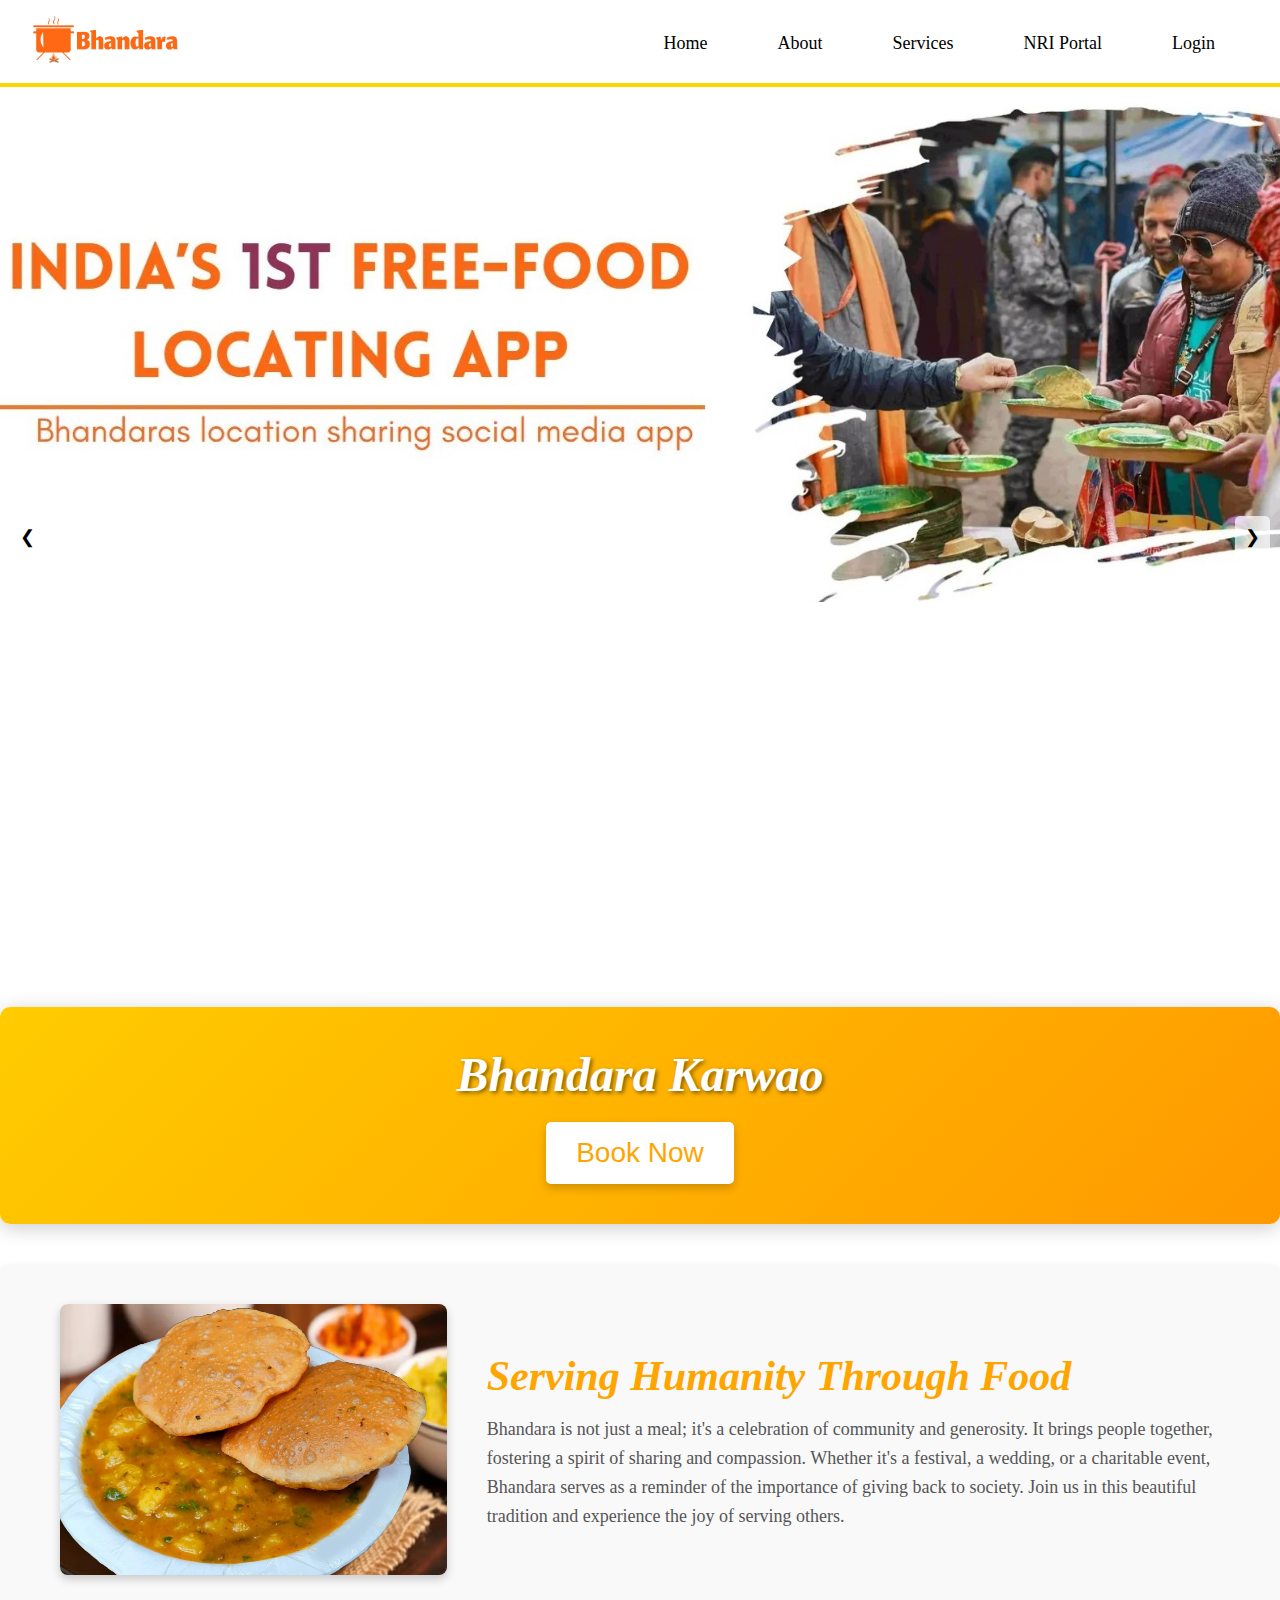
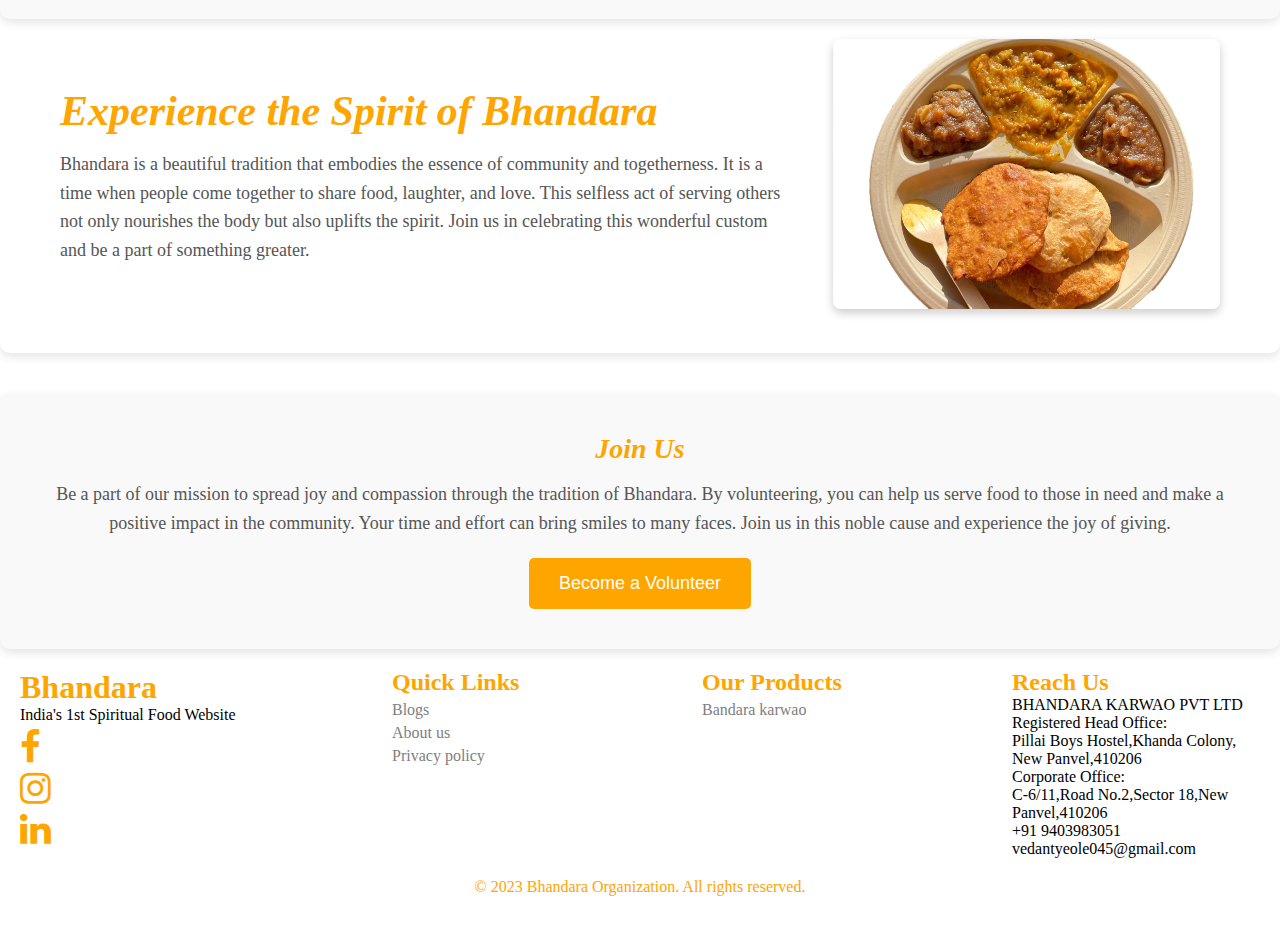
<file: index.html>
<!DOCTYPE html>
<html lang="en">

<head>
    <meta charset="UTF-8">
    <meta name="viewport" content="width=device-width, initial-scale=1.0">
    <title>Nav Bar with Login Popup and Click Image Slider</title>
    <link rel="stylesheet" href="styles.css">
    <link rel="stylesheet" href="https://cdnjs.cloudflare.com/ajax/libs/font-awesome/4.7.0/css/font-awesome.min.css">

<body>
    <nav class="navbar">
        <div class="logo"><img src="blogo.webp" alt="Bhandara Logo" loading="eager" decoding="async" width="150"
                height="50"></div>
        <ul class="nav-links">
            <li><a href="index.html">Home</a></li>
            <li><a href="about.html">About</a></li>
            <li><a href="services.html">Services</a></li>
            <li><a href="NRI.html">NRI Portal</a></li>
            <li><a href="#" id="loginBtn">Login</a></li>
        </ul>
    </nav>

    <div class="login-popup" id="loginPopup">
        <form action="login.php" method="post" class="login-form">
            <span class="close" id="closePopup">&times;</span>
            <h2>Login</h2>
            <label for="username">Username:</label>
            <input type="text" id="username" name="username" required>
            <label for="password">Password:</label>
            <input type="password" id="password" name="password" required>
            <button type="submit">Login</button>
        </form>
    </div>
    <div class="image-slider">
        <div class="slides">
            <div class="slide fade">
                <img src="baner1.jpg" alt="Image 1">
            </div>
            <div class="slide fade">
                <img src="karwao.webp" alt="Image 2">
            </div>
            <div class="slide fade">
                <img src="NRIPORTAL.webp" alt="Image 3">
            </div>
        </div>
        <button class="prev" id="prevBtn">&#10094;</button>
        <button class="next" id="nextBtn">&#10095;</button>
    </div>
    <div class="bhandara-section">
        <h2>Bhandara Karwao</h2>
        <button id="bookNowBtn">Book Now</button>
    </div>
    <div class="donor-popup" id="donorPopup">
        <form class="donor-form">
            <span class="close" id="closeDonorPopup">&times;</span>
            <h2>Donor Details</h2>
            <label for="donorName">Name:</label>
            <input type="text" id="donorName" name="donorName" required>
            <label for="donorEmail">Email:</label>
            <input type="email" id="donorEmail" name="donorEmail" required>
            <label for="donationAmount">Donation Amount:</label>
            <input type="number" id="donationAmount" name="donationAmount" required>
            <button type="submit">Submit</button>
        </form>
    </div>

    <div class="new-info-section">
        <div class="new-image-container">
            <img src="SQUARE (1).webp" alt="Descriptive Alt Text">
        </div>
        <div class="new-text-container">
            <h2>Serving Humanity Through Food</h2>
            <p>
                Bhandara is not just a meal; it's a celebration of community and generosity.
                It brings people together, fostering a spirit of sharing and compassion.
                Whether it's a festival, a wedding, or a charitable event, Bhandara serves as a reminder of the
                importance of giving back to society.
                Join us in this beautiful tradition and experience the joy of serving others.
            </p>
        </div>
    </div>

    <div class="new-info-section-reversed">
        <div class="new-text-container">
            <h2>Experience the Spirit of Bhandara</h2>
            <p>
                Bhandara is a beautiful tradition that embodies the essence of community and togetherness.
                It is a time when people come together to share food, laughter, and love.
                This selfless act of serving others not only nourishes the body but also uplifts the spirit.
                Join us in celebrating this wonderful custom and be a part of something greater.
            </p>
        </div>
        <div class="new-image-container">
            <img src="poori-sabji-3.webp" alt="Descriptive Alt Text">
        </div>
    </div>

    <div class="join-us-section">
        <h2>Join Us</h2>

        <p>
            Be a part of our mission to spread joy and compassion through the tradition of Bhandara.
            By volunteering, you can help us serve food to those in need and make a positive impact in the community.
            Your time and effort can bring smiles to many faces. Join us in this noble cause and experience the joy of
            giving.
        </p>
        <button id="volunteerBtn">Become a Volunteer</button>
    </div>
    <div class="volunteer-popup" id="volunteerPopup">
        <form class="volunteer-form">
            <span class="close" id="closeVolunteerPopup">&times;</span>
            <h2>Volunteer Details</h2>
            <label for="volunteerName">Name:</label>
            <input type="text" id="volunteerName" name="volunteerName" required>
            <label for="volunteerEmail">Email:</label>
            <input type="email" id="volunteerEmail" name="volunteerEmail" required>
            <label for="volunteerPhone">Phone:</label>
            <input type="tel" id="volunteerPhone" name="volunteerPhone" required>
            <button type="submit">Submit</button>
        </form>
    </div>
    </div>
    <div class="footer">
        <div class="footer-content">
            <div class="company-info">
                <h1>Bhandara</h1>
                <p>India's 1st Spiritual Food Website</p>
                <div class="social-media">
                    <a href="#"><i class="fa fa-facebook-f" style="font-size:36px"></i></a>
                    <a href="https://www.instagram.com/vedantop._/"><i class="fa fa-instagram"
                            style="font-size:36px"></i></a>
                    <a href="https://www.linkedin.com/in/vedantsyeole/"><i class="fa fa-linkedin"
                            style="font-size:36px"></i></a>
                </div>
            </div>
            <div class="quick-links">
                <h2>Quick Links</h2>
                <ul>
                    <li><a href="#">Blogs</a></li>
                    <li><a href="about.html">About us</a></li>
                    <li><a href="#">Privacy policy</a></li>
                </ul>
            </div>
            <div class="our-products">
                <h2>Our Products</h2>
                <ul>
                    <li><a href="#">Bandara karwao</a></li>
                </ul>
            </div>
            <div class="reach-us">
                <h2>Reach Us</h2>

                <p>BHANDARA KARWAO PVT LTD</p>
                <p>Registered Head Office:</p>
                <p>Pillai Boys Hostel,Khanda Colony, New Panvel,410206</p>
                <p>Corporate Office:</p>
                <p>C-6/11,Road No.2,Sector 18,New Panvel,410206</p>
                <p>+91 9403983051</p>
                <p>vedantyeole045@gmail.com</p>
            </div>
        </div>
        <div class="end">
            <p>&copy; 2023 Bhandara Organization. All rights reserved.</p>
        </div>
    </div>
    <script>
        document.addEventListener("DOMContentLoaded", function () {
            // Your JavaScript code here
        });
    </script>
    <script src="script.js"></script>
</body>
</file>
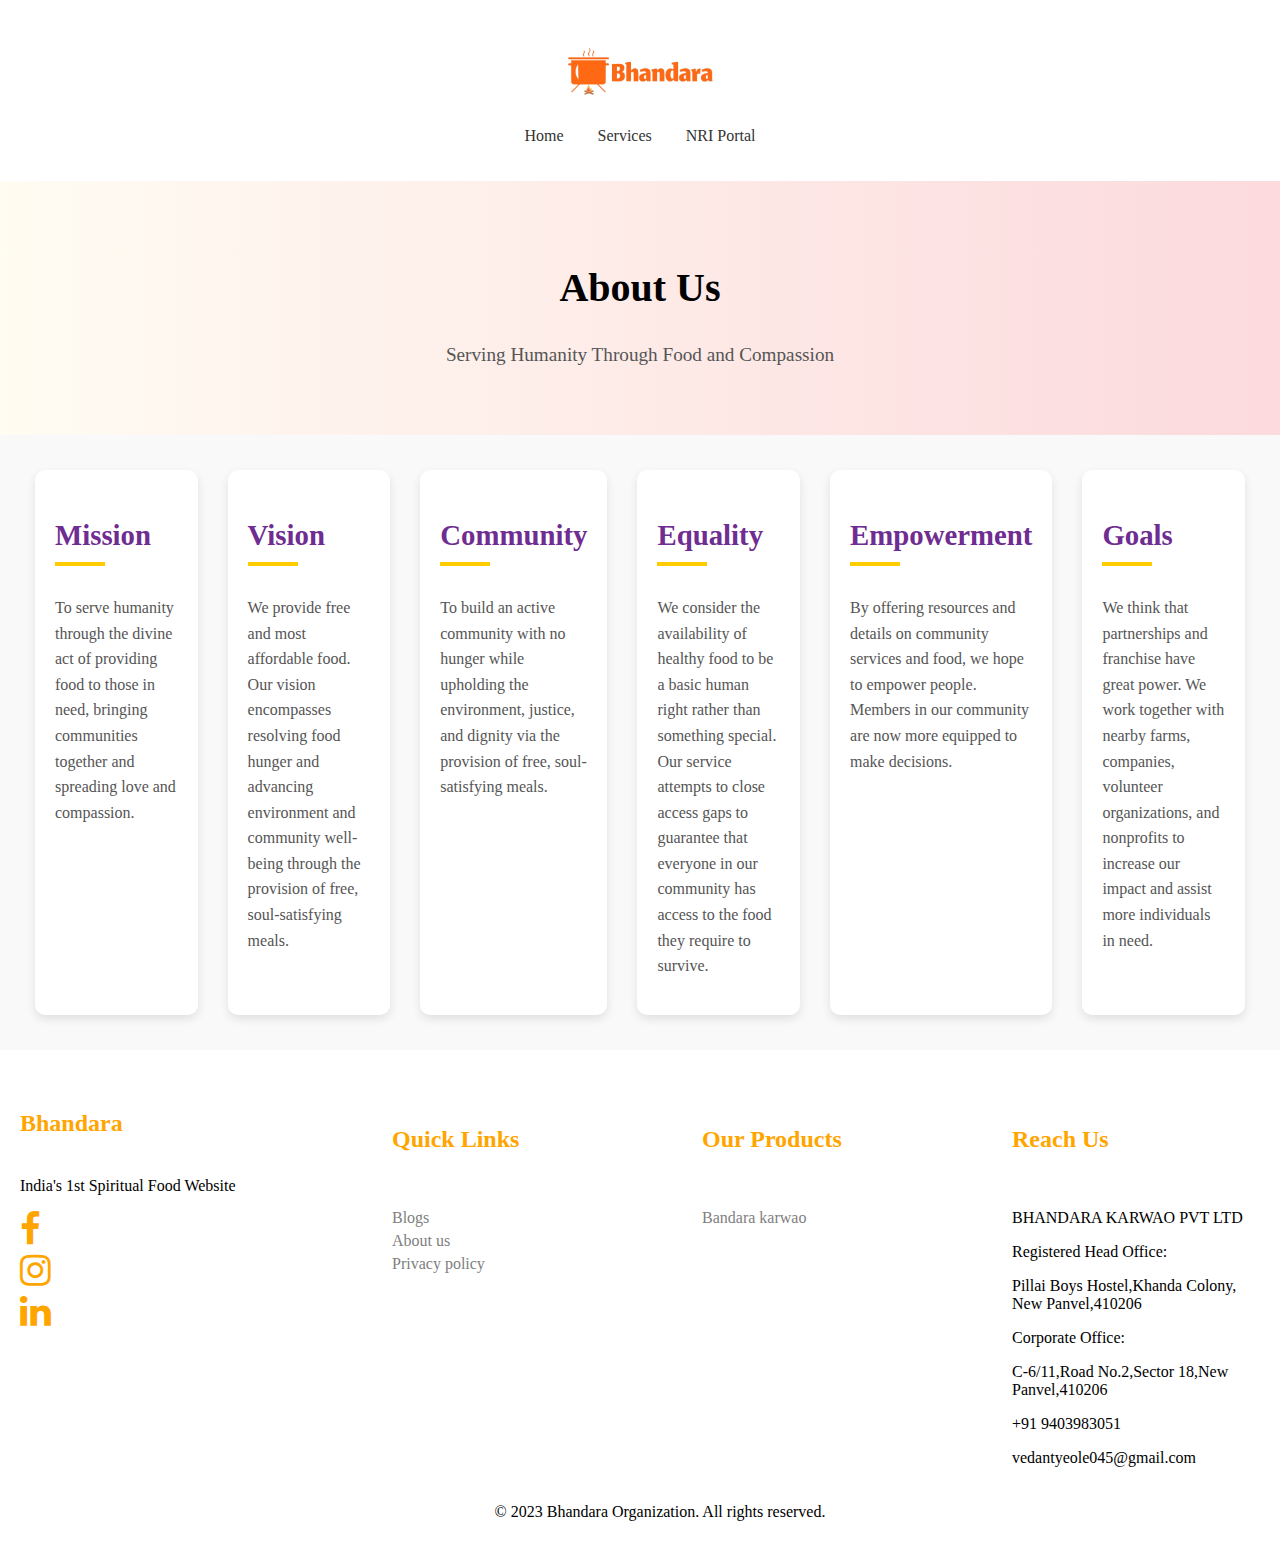
<file: about.html>
<!DOCTYPE html>
<html lang="en">

<head>
    <meta charset="UTF-8">
    <meta name="viewport" content="width=device-width, initial-scale=1.0">
    <title>About Us</title>
    <link rel="stylesheet" href="aboutstyles.css">
    <link rel="stylesheet" href="https://cdnjs.cloudflare.com/ajax/libs/font-awesome/4.7.0/css/font-awesome.min.css">
</head>

<body>
    <header>
        <h1><img src="blogo.webp" alt="Bhandara Logo" loading="eager" decoding="async" width="150" height="50"></h1>
        <nav>
            <ul>
                <li><a href="index.html">Home</a></li>
                <li><a href="services.html">Services</a></li>
                <li><a href="NRI.html" >NRI Portal</a></li>
            </ul>
        </nav>
    </header>

    <section class="about-header">
        <h2>About Us</h2>
        <p>Serving Humanity Through Food and Compassion</p>
    </section>

    <section class="mission-vision">
        <div class="card">
            <h3>Mission</h3>
            <p>To serve humanity through the divine act of providing food to those in need, bringing communities
                together and spreading love and compassion.</p>
        </div>
        <div class="card">
            <h3>Vision</h3>
            <p>We provide free and most affordable food. Our vision encompasses resolving food hunger and advancing
                environment and community well-being through the provision of free, soul-satisfying meals.</p>
        </div>
        <div class="card">
            <h3>Community</h3>
            <p>To build an active community with no hunger while upholding the environment, justice, and dignity via the
                provision of free, soul-satisfying meals.</p>
        </div>
        <div class="card">
            <h3>Equality</h3>
            <p>We consider the availability of healthy food to be a basic human right rather than something special. Our
                service attempts to close access gaps to guarantee that everyone in our community has access to the food
                they require to survive.</p>
        </div>
        <div class="card">
            <h3>Empowerment</h3>
            <p>By offering resources and details on community services and food, we hope to empower people. Members in
                our community are now more equipped to make decisions.</p>
        </div>
        <div class="card">
            <h3>Goals</h3>
            <p>We think that partnerships and franchise have great power. We work together with nearby farms, companies,
                volunteer organizations, and nonprofits to increase our impact and assist more individuals in need.</p>
        </div>
    </section>
    <div class="footer">
        <div class="footer-content">
            <div class="company-info">
                <h5>Bhandara</h5>
                <p>India's 1st Spiritual Food Website</p>
                <div class="social-media">
                    <a href="#"><i class="fa fa-facebook-f" style="font-size:36px"></i></a>
                    <a href="https://www.instagram.com/vedantop._/"><i class="fa fa-instagram" style="font-size:36px"></i></a>
                    <a href="https://www.linkedin.com/in/vedantsyeole/"><i class="fa fa-linkedin" style="font-size:36px"></i></a>
                </div>
            </div>
            <div class="quick-links">
                <h6>Quick Links</h6>
                <ul>
                    <li><a href="#">Blogs</a></li>
                    <li><a href="about.html">About us</a></li>
                    <li><a href="#">Privacy policy</a></li>
                </ul>
            </div>
            <div class="our-products">
                <h6>Our Products</h6>
                <ul>
                    <li><a href="#">Bandara karwao</a></li>
                </ul>
            </div>
            <div class="reach-us">
                <h6>Reach Us</h6>
                <p>BHANDARA KARWAO PVT LTD</p>
                <p>Registered Head Office:</p>
                <p>Pillai Boys Hostel,Khanda Colony, New Panvel,410206</p>
                <p>Corporate Office:</p>
                <p>C-6/11,Road No.2,Sector 18,New Panvel,410206</p>
                <p>+91 9403983051</p>
                <p>vedantyeole045@gmail.com</p>
            </div>
        </div>
        <div class="end">
            <p>&copy; 2023 Bhandara Organization. All rights reserved.</p>
        </div>
    </div>
</body>
</html>
</file>
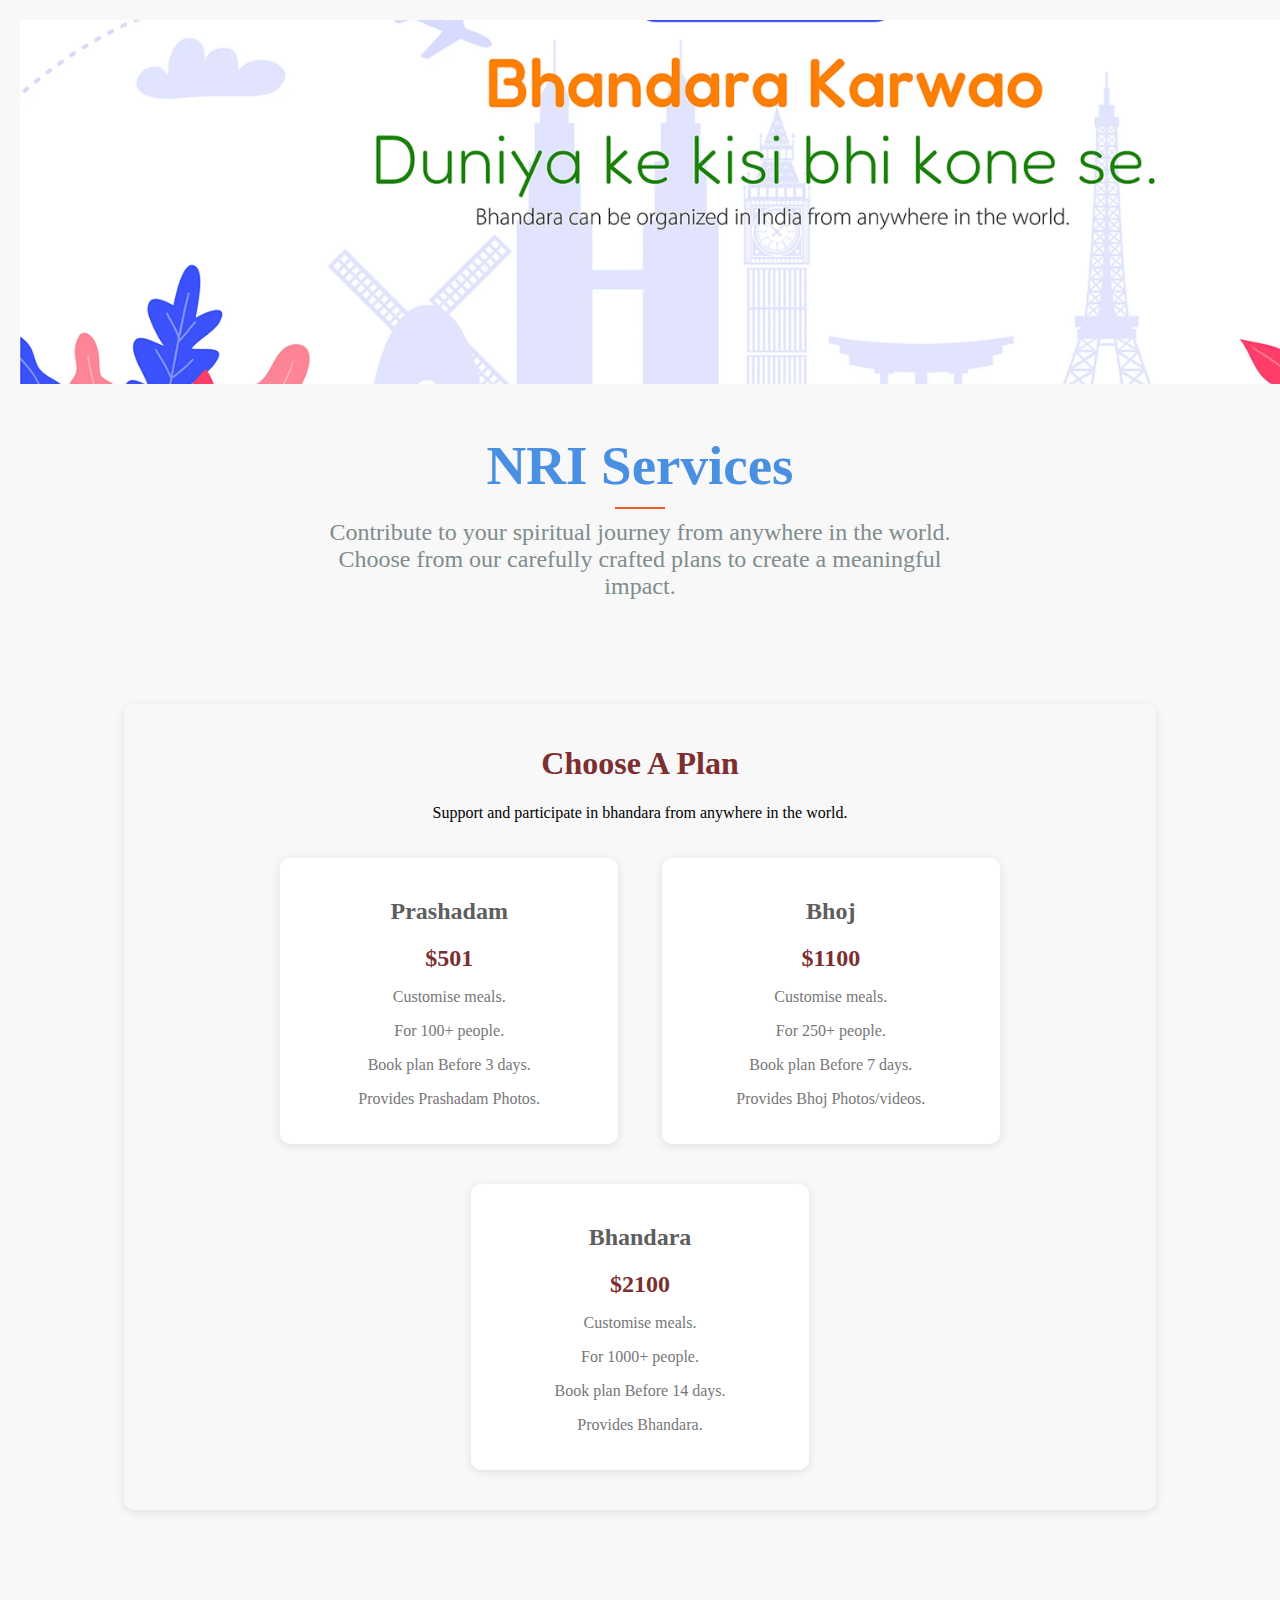
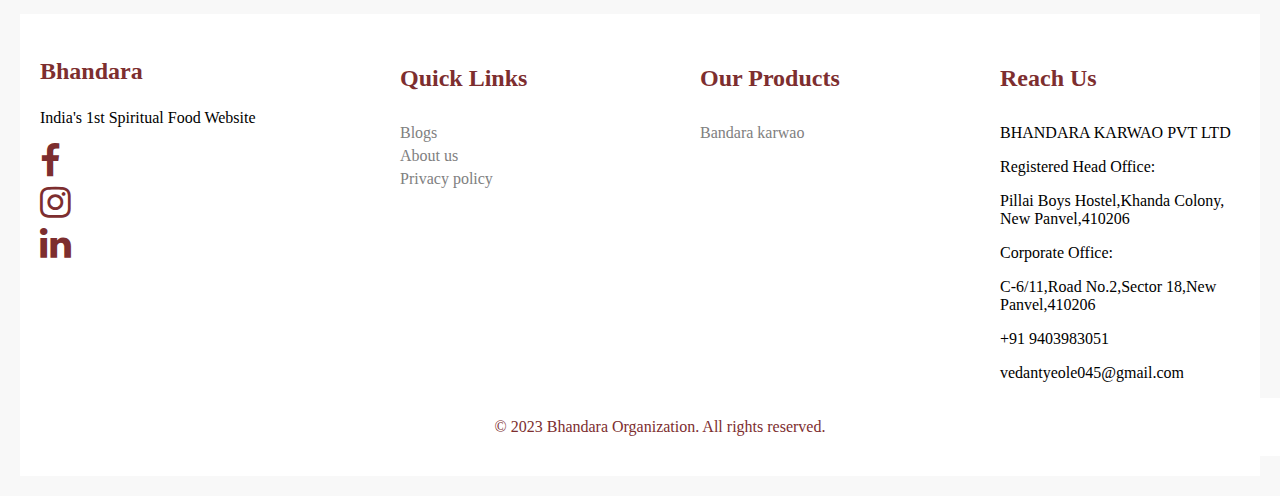
<file: NRI.html>
<!DOCTYPE html>
<html lang="en">

<head>
    <meta charset="UTF-8">
    <meta name="viewport" content="width=device-width, initial-scale=1.0">
    <title>NRI Page</title>
    <link rel="stylesheet" href="NRIstyles.css"> <!-- Link to your CSS file -->
    <link rel="stylesheet" href="https://cdnjs.cloudflare.com/ajax/libs/font-awesome/4.7.0/css/font-awesome.min.css">

<body>
    <div class="image-container"> 
        <img src="NRI.jpg" alt="Image 1">
    </div>

    <div class="nri-services">
        <h1>NRI Services</h1>
        <hr class="underline">
        <p>Contribute to your spiritual journey from anywhere in the world. Choose from our carefully crafted plans to create a meaningful impact.</p>
    </div>

    <div class="container">
        <h1>Choose A Plan</h1>
        <p>Support and participate in bhandara from anywhere in the world.</p>
    
        <div class="plan-card">
            <h2>Prashadam</h2>
            <div class="price">$501</div>
            <p>Customise meals.</p>
            <p>For 100+ people.</p>
            <p>Book plan Before 3 days.</p>
            <p>Provides Prashadam Photos.</p>
        </div>
    
        <div class="plan-card">
            <h2>Bhoj</h2>
            <div class="price">$1100</div>
            <p>Customise meals.</p>
            <p>For 250+ people.</p>
            <p>Book plan Before 7 days.</p>
            <p>Provides Bhoj Photos/videos.</p>
        </div>
    
        <div class="plan-card">
            <h2>Bhandara</h2>
            <div class="price">$2100</div>
            <p>Customise meals.</p>
            <p>For 1000+ people.</p>
            <p>Book plan Before 14 days.</p>
            <p>Provides Bhandara.</p>
        </div>
    </div>
    <div class="footer">
        <div class="footer-content">
            <div class="company-info">
                <h3>Bhandara</h3>
                <p>India's 1st Spiritual Food Website</p>
                <div class="social-media">
                    <a href="#"><i class="fa fa-facebook-f" style="font-size:36px"></i></a>
                    <a href="https://www.instagram.com/vedantop._/"><i class="fa fa-instagram" style="font-size:36px"></i></a>
                    <a href="https://www.linkedin.com/in/vedantsyeole/"><i class="fa fa-linkedin" style="font-size:36px"></i></a>
                </div>
            </div>
            <div class="quick-links">
                <h4>Quick Links</h4>
                <ul>
                    <li><a href="#">Blogs</a></li>
                    <li><a href="about.html">About us</a></li>
                    <li><a href="#">Privacy policy</a></li>
                </ul>
            </div>
            <div class="our-products">
                <h4>Our Products</h4>
                <ul>
                    <li><a href="#">Bandara karwao</a></li>
                </ul>
            </div>
            <div class="reach-us">
                <h4>Reach Us</h4>
                <p>BHANDARA KARWAO PVT LTD</p>
                <p>Registered Head Office:</p>
                <p>Pillai Boys Hostel,Khanda Colony, New Panvel,410206</p>
                <p>Corporate Office:</p>
                <p>C-6/11,Road No.2,Sector 18,New Panvel,410206</p>
                <p>+91 9403983051</p>
                <p>vedantyeole045@gmail.com</p>
            </div>
        </div>
        <div class="end">
            <p>&copy; 2023 Bhandara Organization. All rights reserved.</p>
        </div>
    </div>
    
</body>
</html>
</file>
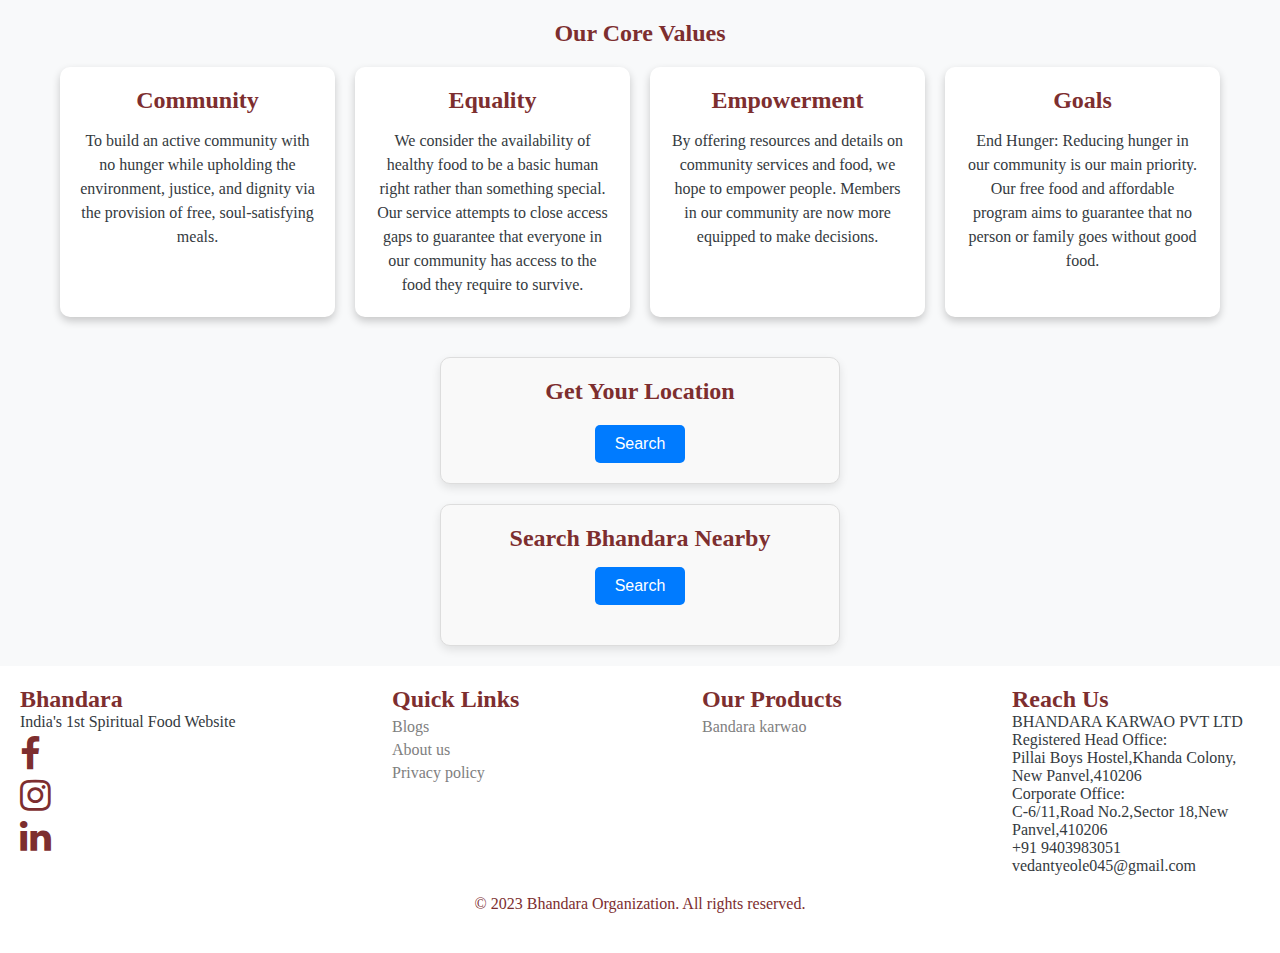
<file: services.html>
<!DOCTYPE html>
<html lang="en">

<head>
    <meta charset="UTF-8">
    <meta name="viewport" content="width=device-width, initial-scale=1.0">
    <link rel="stylesheet" href="servicesstyles.css">
    <link rel="stylesheet" href="https://cdnjs.cloudflare.com/ajax/libs/font-awesome/4.7.0/css/font-awesome.min.css">
    <title>Our Core Values</title>
</head>

<body>
    <div class="container">
        <h1>Our Core Values</h1>
        <div class="cards">
            <div class="card">
                <h2>Community</h2>
                <p>To build an active community with no hunger while upholding the environment, justice, and dignity via
                    the provision of free, soul-satisfying meals.</p>
            </div>
            <div class="card">
                <h2>Equality</h2>
                <p>We consider the availability of healthy food to be a basic human right rather than something special.
                    Our service attempts to close access gaps to guarantee that everyone in our community has access to
                    the food they require to survive.</p>
            </div>
            <div class="card">
                <h2>Empowerment</h2>
                <p>By offering resources and details on community services and food, we hope to empower people. Members
                    in our community are now more equipped to make decisions.</p>
            </div>
            <div class="card">
                <h2>Goals</h2>
                <p>End Hunger: Reducing hunger in our community is our main priority. Our free food and affordable
                    program aims to guarantee that no person or family goes without good food.</p>
            </div>
        </div>
    </div>
    <div class="container2">
        <h1>Get Your Location</h1>
        <button class="button" onclick="getLocation()">Search</button>
        <p id="output"></p>
    </div>
    <div class="search-div">
        <h2>Search Bhandara Nearby</h2>
        <button onclick="showLinks()">Search</button>
        <div id="map-links" style="margin-top: 20px;"></div>
    </div>

    <div class="footer">
        <div class="footer-content">
            <div class="company-info">
                <h3>Bhandara</h3>
                <p>India's 1st Spiritual Food Website</p>
                <div class="social-media">
                    <a href="#"><i class="fa fa-facebook-f" style="font-size:36px"></i></a>
                    <a href="https://www.instagram.com/vedantop._/"><i class="fa fa-instagram" style="font-size:36px"></i></a>
                    <a href="https://www.linkedin.com/in/vedantsyeole/"><i class="fa fa-linkedin" style="font-size:36px"></i></a>
                </div>
            </div>
            <div class="quick-links">
                <h4>Quick Links</h4>
                <ul>
                    <li><a href="#">Blogs</a></li>
                    <li><a href="about.html">About us</a></li>
                    <li><a href="#">Privacy policy</a></li>
                </ul>
            </div>
            <div class="our-products">
                <h4>Our Products</h4>
                <ul>
                    <li><a href="#">Bandara karwao</a></li>
                </ul>
            </div>
            <div class="reach-us">
                <h4>Reach Us</h4>
                <p>BHANDARA KARWAO PVT LTD</p>
                <p>Registered Head Office:</p>
                <p>Pillai Boys Hostel,Khanda Colony, New Panvel,410206</p>
                <p>Corporate Office:</p>
                <p>C-6/11,Road No.2,Sector 18,New Panvel,410206</p>
                <p>+91 9403983051</p>
                <p>vedantyeole045@gmail.com</p>
            </div>
        </div>
        <div class="end">
            <p>&copy; 2023 Bhandara Organization. All rights reserved.</p>
        </div>
    </div>

    <script src="script.js" defer></script>
</body>
</html>
</file>
<file: aboutstyles.css>
body {
    font-family: 'Times New Roman', Times, serif;
    margin: 0;
    padding: 0;
    background-color: #f9f9f9;
}

header {
    background-color: white;
    padding: 20px;
    text-align: center;
}

header h1 {
    font-size: 2.5em;
    color: #ff6f40;
}

nav ul {
    list-style-type: none;
    padding: 0;
}

nav ul li {
    display: inline;
    margin: 0 15px;
}

nav ul li a {
    text-decoration: none;
    color: #333;
}

.about-header {
    background: linear-gradient(to right, #fffcf2, #fcdadd);
    text-align: center;
    padding: 50px 0;
}

.about-header h2 {
    font-size: 2.5em;
}

.about-header p {
    font-size: 1.2em;
    color: #555;
}

.mission-vision {
    display: flex;
    justify-content: center;
    margin: 20px;
}

.card {
    background-color: white;
    border-radius: 10px;
    margin: 10px;
    padding: 20px;
    box-shadow: 0 0 10px rgba(0, 0, 0, 0.1);
    width: 30%;
}

.card h3 {
    font-size: 1.8em;
    color: #ff6f40;
}

.card p {
    color: #555;
}

.container {
    max-width: 1200px;
    margin: 0 auto;
}

h1 {
    margin-bottom: 20px;
    color: #6f2c91; /* Example Color */
}

.card {
    background-color: #ffffff;
    border-radius: 10px;
    box-shadow: 0 4px 10px rgba(0, 0, 0, 0.1);
    margin: 15px;
    padding: 20px;
    flex: 1;
    transition: transform 0.2s;
}

.card:hover {
    transform: scale(1.05);
}

.card h3 {
    color: #6f2c91; /* Example Color */
    position: relative;
}

.card h3::after {
    content: '';
    display: block;
    width: 50px;
    height: 4px;
    background-color: #ffcc00; /* Example Color */
    margin: 10px 0;
}

.card p {
    color: #555;
    line-height: 1.6;
}

.footer {
    background-color: #fff;
    padding: 20px;
}

.footer-content {
    display: flex;
    justify-content: space-between;
    flex-wrap: wrap;
}

.company-info {
    width: 25%;
}

.social-media a,
.app-links a {
    display: block;
    margin: 5px 0;
    color: orange;
}

.quick-links,
.our-products,
.reach-us {
    width: 20%;
}

h5, h6 {
    color: orange;
    font-size: 24px;
}

ul {
    list-style-type: none;
    padding: 0;
}

li {
    margin: 5px 0;
}

a {
    text-decoration: none;
    color: grey;
}

a:hover {
    color: orange;
}

.end {
    background-color: white; /* Dark background color */
    color: black; /* White text color */
    text-align: center; /* Center the text */
    padding: 20px; /* Padding for the footer */
    position: relative; /* Position relative for layout */
    bottom: 0; /* Stick to the bottom */
    width: 100%; /* Full width */
}

.end p {
    margin: 0; /* Remove default margin */
    font-size: 16px; /* Font size for the footer text */
}
</file>
<file: NRIstyles.css>
.image-container {
    width: 1490px; /* Set the desired width */
    height: 364px; /* Set the desired height */
    overflow: hidden; /* Hide any overflow */
    position: relative; /* Positioning context for absolute children */
}

.image-container img {
    width: 100%; /* Make the image take the full width of the container */
    height: 100%; /* Make the image take the full height of the container */
    object-fit: cover; /* Cover the container while maintaining aspect ratio */
    position: absolute; /* Position the image absolutely */
    top: 50%; /* Center the image vertically */
    left: 50%; /* Center the image horizontally */
    transform: translate(-50%, -50%); /* Adjust position to center */
}
body {
    font-family: 'Times New Roman', Times, serif;
    background-color: #f8f8f8;
    margin: 0;
    padding: 20px;
}
.container {
    border-radius: 10px;
    box-shadow: 0 2px 10px rgba(0, 0, 0, 0.1);
    text-align: center;
    margin: 0 auto;
    max-width: 1200px;
    margin: 104px;
    padding: 20px;
    justify-content: center;
    align-items: center ;
}
h1 {
    color: #7D2E2F; /* Tomato color */
}
.plan-card {
    background-color: #ffffff;
    border-radius: 10px;
    box-shadow: 0 2px 10px rgba(0, 0, 0, 0.1);
    margin: 20px;
    padding: 20px;
    width: 30%;
    display: inline-block;
    vertical-align: top;
}
.plan-card h2 {
    color: #5e5e5e;
}
.plan-card p {
    color: #777;
}
.price {
    font-size: 24px;
    font-weight: bold;
    color: #7D2E2F;
}

@media (max-width: 768px) {
    .plan-card {
        width: 90%;
        margin: 10px auto;
    }
}
.nri-services {
    text-align: center;
    margin: 50px 0;
}

.nri-services h1 {
    font-size: 55px;
    color: #4A90E2; /* Blue color */
    margin: 10px 0;
}

.nri-services .underline {
    border: 0;
    height: 2px;
    background-color: #E95E25; /* Orange color */
    width: 50px;
    margin: 10px auto;
}

.nri-services p {
    font-size: 24px;
  color: #7F8C8D;
  max-width: 654.6px;
  margin: 0px auto;
}


.footer {
    background-color: #fff;
    padding: 20px;
}

.footer-content {
    display: flex;
    justify-content: space-between;
    flex-wrap: wrap;
}

.company-info {
    width: 25%;
}

.social-media a,
.app-links a {
    display: block;
    margin: 5px 0;
    color: #7D2E2F;
}

.quick-links,
.our-products,
.reach-us {
    width: 20%;
}

h3,h4{
    color: #7D2E2F;
    font-size: 24px;
}
ul {
    list-style-type: none;
    padding: 0;
}

li {
    margin: 5px 0;
}

a {
    text-decoration: none;
    color: grey;
}

a:hover {
    color: #7D2E2F;
}

.end {
    background-color: white; /* Dark background color */
    color: black; /* White text color */
    text-align: center; /* Center the text */
    padding: 20px; /* Padding for the footer */
    position: relative; /* Position relative for layout */
    bottom: 0; /* Stick to the bottom */
    width: 100%; /* Full width */
}

.end p {
    margin: 0; /* Remove default margin */
    font-size: 16px; /* Font size for the footer text */
    color: #7D2E2F;
}
</file>
<file: servicesstyles.css>
* {
    box-sizing: border-box;
    margin: 0;
    padding: 0;
}

body {
    font-family: 'Times New Roman', Times, serif;
    background-color: #f8f9fa;
    color: #343a40;
}

.container {
    max-width: 1200px;
    margin: 0 auto;
    padding: 20px;
    text-align: center;
}

h1 {
    margin-bottom: 40px;
    font-size: 2.5em;
    color: #7D2E2F;
}

.cards {
    display: grid;
    grid-template-columns: repeat(auto-fit, minmax(250px, 1fr));
    gap: 20px;
}

.card {
    background-color: #fff;
    border-radius: 10px;
    box-shadow: 0 4px 8px rgba(0, 0, 0, 0.2);
    padding: 20px;
    transition: transform 0.3s, box-shadow 0.3s;
}

.card:hover {
    transform: translateY(-5px);
    box-shadow: 0 6px 12px rgba(0, 0, 0, 0.3);
}

.card h2 {
    margin-bottom: 15px;
    font-weight: bold;
    color: #7D2E2F;
}

.card p {
    line-height: 1.5;
}

.search-div {
    background-color: #f9f9f9; /* Light background color */
    border: 1px solid #ddd; /* Light border */
    color: #7D2E2F;
    border-radius: 10px; /* Rounded corners */
    padding: 20px; /* Padding inside the div */
    box-shadow: 0 4px 10px rgba(0, 0, 0, 0.1); /* Subtle shadow for depth */
    max-width: 400px; /* Set a max width */
    margin: 20px auto; /* Center the div */
    text-align: center; /* Center text */
}

.search-div h2 {
    font-size: 24px; /* Font size for the heading */
    margin-bottom: 15px; /* Space below the heading */
}

.search-div button {
    background-color: #007BFF; /* Button color */
    color: white; /* Text color */
    border: none; /* Remove default border */
    padding: 10px 20px; /* Padding for button */
    cursor: pointer; /* Pointer cursor on hover */
    font-size: 16px; /* Font size */
    border-radius: 5px; /* Rounded corners */
    transition: background-color 0.3s ease; /* Smooth transition for hover effect */
}

.search-div button:hover {
    background-color: #0056b3; /* Darker shade on hover */
}

#map-links {
    margin-top: 20px; /* Space above the map links */
    /* Initially hidden, can be shown with JavaScript */
}

.geolocation-section { 
    text-align: center; 
    padding: 20px; 
    background: #fff; /* Light background for the geolocation section */ 
    margin: 20px 0; /* Margin for spacing */ 
    border-radius: 5px; /* Rounded corners */ 
    box-shadow: 0 2px 5px rgba(0, 0, 0, 0.1); /* Subtle shadow */ 
} 

.geolocation-section button { 
    background-color: #007BFF; /* Button color */ 
    color: white; /* Text color */ 
    border: none; /* Remove default border */ 
    padding: 10px 20px; /* Padding for button */ 
    cursor: pointer; /* Pointer cursor on hover */ 
    font-size: 16px; /* Font size */ 
    border-radius: 5px; /* Rounded corners */ 
    transition: background-color 0.3s ease; /* Smooth transition for hover effect */ 
} 

.geolocation-section button:hover { 
    background-color: #0056b3; /* Darker shade on hover */ 
}
.container2{
    background-color: #f9f9f9; /* Light background color */
    border: 1px solid #ddd; /* Light border */
    color: #7D2E2F;
    border-radius: 10px; /* Rounded corners */
    padding: 20px; /* Padding inside the div */
    box-shadow: 0 4px 10px rgba(0, 0, 0, 0.1); /* Subtle shadow for depth */
    max-width: 400px; /* Set a max width */
    margin: 20px auto; /* Center the div */
    text-align: center; /* Center text */
}

h1 {
    font-size: 24px;
    margin-bottom: 20px;
}

button {
    padding: 10px 20px;
    font-size: 16px;
    color: white;
    background-color: #007BFF;
    border: none;
    border-radius: 5px;
    cursor: pointer;
}

button:hover {
    background-color: #0056b3;
}

.footer {
    background-color: #fff;
    padding: 20px;
}

.footer-content {
    display: flex;
    justify-content: space-between;
    flex-wrap: wrap;
}

.company-info {
    width: 25%;
}

.social-media a,
.app-links a {
    display: block;
    margin: 5px 0;
    color: #7D2E2F;
}

.quick-links,
.our-products,
.reach-us {
    width: 20%;
}

h3,h4{
    color: #7D2E2F;
    font-size: 24px;
}
ul {
    list-style-type: none;
    padding: 0;
}

li {
    margin: 5px 0;
}

a {
    text-decoration: none;
    color: grey;
}

a:hover {
    color: #7D2E2F;
}

.end {
    background-color: white; /* Dark background color */
    color: black; /* White text color */
    text-align: center; /* Center the text */
    padding: 20px; /* Padding for the footer */
    position: relative; /* Position relative for layout */
    bottom: 0; /* Stick to the bottom */
    width: 100%; /* Full width */
}

.end p {
    margin: 0; /* Remove default margin */
    font-size: 16px; /* Font size for the footer text */
    color: #7D2E2F;
}
</file>
<file: styles.css>
/* General Reset */
* {
    margin: 0;
    padding: 0;
    box-sizing: border-box;
}

body {
    font-family:'Times New Roman', Times, serif
}
/* Navbar Styles */
.navbar {
    display: flex; /* Use flexbox for layout */
    justify-content: space-between; /* Space between logo and links */
    align-items: center; /* Center items vertically */
    color: black;
    padding: 15px 30px; /* Padding for the navbar */
    box-shadow: 0 4px 10px rgba(0, 0, 0, 0.2); /* Subtle shadow for depth */
    position: relative; /* Position relative for pseudo-elements */
}

.navbar::after {
    content: '';
    position: absolute;
    bottom: 0;
    left: 0;
    right: 0;
    height: 4px; /* Underline effect */
    background: #FFD700; /* Gold color for underline */
    transform: scaleX(0); /* Initially hidden */
    transition: transform 0.3s ease; /* Smooth transition */
}

.navbar:hover::after {
    transform: scaleX(1); /* Show underline on hover */
}

.logo {
    font-size: 28px; /* Logo font size */
    color: rgb(0, 0, 0); /* Logo text color */
    font-weight: bold; /* Bold font for logo */
    letter-spacing: 1px; /* Spacing between letters */
}

.nav-links {
    list-style: none; /* Remove default list styling */
    display: flex; /* Use flexbox for nav links */
}

.nav-links li {
    margin: 0 20px; /* Space between links */
}

.nav-links a {
    text-decoration: none; /* Remove underline from links */
    color: black; /* Link text color */
    font-size: 18px; /* Font size for links */
    padding: 10px 15px; /* Padding for links */
    border-radius: 5px; /* Rounded corners for links */
    transition: background-color 0.3s ease, transform 0.3s ease; /* Smooth transition for hover effect */
}

.nav-links a:hover {
    background-color: rgba(255, 255, 255, 0.2); /* Semi-transparent white background on hover */
    transform: translateY(-2px); /* Lift effect on hover */
}

/* Responsive Styles */
@media (max-width: 768px) {
    .navbar {
        flex-direction: column; /* Stack items vertically on smaller screens */
        align-items: flex-start; /* Align items to the start */
    }

    .nav-links {
        flex-direction: column; /* Stack links vertically */
        width: 100%; /* Full width for links */
    }

    .nav-links li {
        margin: 10px 0; /* Space between links */
        width: 100%; /* Full width for each link */
    }

    .nav-links a {
        padding: 10px; /* Padding for links */
        display: block; /* Make links block elements */
        width: 100%; /* Full width for links */
        text-align: center; /* Center text */
    }
}


.login-popup {
    display: none; /* Hidden by default */
    position: fixed;
    top: 0;
    left: 0;
    width: 100%;
    height: 100%;
    background-color: rgba(0, 0, 0, 0.5);
    justify-content: center;
    align-items: center;
    z-index: 1000; /* Ensure it appears above other content */
}

.login-form {
    background-color: white;
    padding: 30px; /* Increased padding for a spacious feel */
    border-radius: 12px; /* More rounded corners */
    box-shadow: 0 4px 20px rgba(0, 0, 0, 0.2);
    width: 90%; /* Use a percentage for width */
    max-width: 400px; /* Set a maximum width */
    position: relative; /* For positioning the close button */
}

.login-form h2 {
    margin: 0 0 20px;
    text-align: center;
    color: #333; /* Darker color for the heading */
    font-size: 24px; /* Increased font size for the heading */
}

.login-form label {
    display: block;
    margin: 10px 0 5px;
    color: #555; /* Slightly lighter color for labels */
    font-weight: bold; /* Bold labels for better visibility */
}

.login-form input {
    width: 100%;
    padding: 12px;
    margin-bottom: 15px;
    border: 1px solid #ccc;
    border-radius: 6px; /* Rounded corners for input fields */
    transition: border-color 0.3s, box-shadow 0.3s; /* Smooth transition */
}

.login-form input:focus {
    border-color: orange; /* Change border color on focus */
    outline: none; /* Remove default outline */
    box-shadow: 0 0 5px rgba(255, 165, 0, 0.5); /* Add a subtle glow effect */
}

.login-form button {
    width: 100%;
    padding: 12px;
    background-color: orange;
    border: none;
    color: white;
    border-radius: 6px; /* Rounded corners for the button */
    cursor: pointer;
    font-size: 16px;
    transition: background-color 0.3s, transform 0.2s; /* Add transition for hover effect */
}

.login-form button:hover {
    background-color: darkorange; /* Darker orange on hover */
    transform: translateY(-2px); /* Slight lift effect on hover */
}

.close {
    cursor: pointer;
    font-size: 20px;
    position: absolute;
    top: 10px;
    right: 10px;
    color: #aaa; /* Color for the close button */
    transition: color 0.3s; /* Transition for hover effect */
}

.close:hover {
    color: #ff0000; /* Change color on hover */
}

.image-slider {
    position: relative;
    width: 100%;
    height: 100vh; /* Full viewport height */
}

.slides {
    display: flex;
    transition: transform 1s ease-in-out; /* Smooth transition */
    width: 100%; /* Adjust based on the number of slides */
}

.slide {
    width: 100%; /* Each slide takes full width */
    height: 100%; /* Each slide takes full height */
    display: none;
}

.slide img {
    width: 100%; /* Make images responsive */
    height: 100%; /* Make images responsive */
    object-fit: cover; /* Cover the entire area without distortion */
}

.fade {
    transition: opacity 1s ease-in-out; /* Smooth fade transition */
}

.fade.active {
    opacity: 1; /* Show active slide */
}

/* Navigation buttons */
.prev, .next {
    position: absolute;
    top: 50%;
    transform: translateY(-50%);
    background-color: rgba(255, 255, 255, 0.7);
    border: none;
    color: black;
    padding: 10px;
    cursor: pointer;
    font-size: 18px;
    border-radius: 5px;
    transition: background-color 0.3s;
}

.prev:hover, .next:hover {
    background-color: rgba(255, 165, 0, 0.7); /* Orange on hover */
}

.prev {
    left: 10px; /* Position left */
}

.next {
    right: 10px; /* Position right */
}
/* Media Queries for Responsiveness */
@media (max-width: 600px) {
    .login-form {
        padding: 15px; /* Adjust padding for smaller screens */
        width: 90%; /* Full width on small screens */
    }

    .login-form h2 {
        font-size: 20px; /* Smaller heading on small screens */
    }

    .login-form input {
        padding: 10px; /* Adjust input padding */
    }

    .login-form button {
        padding: 10px; /* Adjust button padding */
    }
}
.bhandara-section {
    background: linear-gradient(135deg, #ffcc00, #ff9900); /* Gradient background */
    padding: 40px; /* Padding for the section */
    border-radius: 10px; /* Rounded corners */
    text-align: center; /* Center text */
    box-shadow: 0 4px 20px rgba(0, 0, 0, 0.2); /* Subtle shadow for depth */
    margin: 20px 0; /* Margin for spacing */
}

.bhandara-section h2 {
    margin: 0 0 20px; /* Margin for the title */
    font-size: 48px; /* Font size for the title */
    font-weight: bold;
    font-style: italic;
    color: #fff; /* White color for the title */
    text-shadow: 2px 2px 4px rgba(0, 0, 0, 0.5); /* Text shadow for depth */
}

.bhandara-section button {
    padding: 15px 30px; /* Padding for the button */
    background-color: white; /* White background for the button */
    color: orange; /* Orange text color */
    border: none; /* No border */
    border-radius: 5px; /* Rounded corners */
    font-size: 28px; /* Font size for the button */
    cursor: pointer; /* Pointer cursor on hover */
    transition: background-color 0.3s, transform 0.2s, box-shadow 0.3s; /* Transition for hover effect */
    box-shadow: 0 4px 10px rgba(0, 0, 0, 0.2); /* Shadow for button */
}

.bhandara-section button:hover {
    background-color: darkorange; /* Darker orange on hover */
    color: black; /* Change text color on hover */
    transform: translateY(-2px); /* Slight lift effect on hover */
    box-shadow: 0 6px 15px rgba(0, 0, 0, 0.3); /* Increase shadow on hover */
}
.donor-popup {
    display: none; /* Hidden by default */
    position: fixed;
    top: 0;
    left: 0;
    width: 100%;
    height: 100%;
    background-color: rgba(0, 0, 0, 0.5);
    justify-content: center;
    align-items: center;
    z-index: 1000; /* Ensure it appears above other content */
}

.donor-form {
    background-color: white;
    padding: 30px; /* Increased padding for a spacious feel */
    border-radius: 12px; /* More rounded corners */
    box-shadow: 0 4px 20px rgba(0, 0, 0, 0.2);
    width: 90%; /* Use a percentage for width */
    max-width: 400px; /* Set a maximum width */
    position: relative; /* For positioning the close button */
}

.donor-form h2 {
    margin: 0 0 20px;
    text-align: center;
    color: #333; /* Darker color for the heading */
    font-size: 24px; /* Increased font size for the heading */
}

.donor-form label {
    display: block;
    margin: 10px 0 5px;
    color: #555; /* Slightly lighter color for labels */
    font-weight: bold; /* Bold labels for better visibility */
}

.donor-form input {
    width: 100%;
    padding: 12px;
    margin-bottom: 15px;
    border: 1px solid #ccc;
    border-radius: 6px; /* Rounded corners for input fields */
    transition: border-color 0.3s, box-shadow 0.3s; /* Smooth transition */
}

.donor-form input:focus {
    border-color: orange; /* Change border color on focus */
    outline: none; /* Remove default outline */
    box-shadow: 0 0 5px rgba(255, 165, 0, 0.5); /* Add a subtle glow effect */
}

.donor-form button {
    width: 100%;
    padding: 12px;
    background-color: orange;
    border: none;
    color: white;
    border-radius: 6px; /* Rounded corners for the button */
    cursor: pointer;
    font-size: 16px;
    transition: background-color 0.3s, transform 0.2s; /* Add transition for hover effect */
}

.donor-form button:hover {
    background-color: darkorange; /* Darker orange on hover */
    transform: translateY(-2px); /* Slight lift effect on hover */
}

.close {
    cursor: pointer;
    font-size: 20px;
    position: absolute;
    top: 10px;
    right: 10px;
    color: #aaa; /* Color for the close button */
    transition: color 0.3s; /* Transition for hover effect */
}

.close:hover {
    color: #ff0000; /* Change color on hover */
}

.new-info-section {
    display: flex; /* Use Flexbox for layout */
    align-items: center; /* Center items vertically */
    justify-content: center; /* Center items horizontally */
    padding: 40px; /* Padding for the section */
    background-color: #f9f9f9; /* Light background color */
    margin: 0 auto; /* Center the section on the page */
    border-radius: 10px; /* Rounded corners for the section */
    box-shadow: 0 4px 10px rgba(0, 0, 0, 0.1); /* Subtle shadow for depth */
    transform: translateY(20px); /* Start slightly lower */
    animation: fadeInUp 0.8s forwards; /* Animation */
}

.new-image-container {
    flex: 1; /* Allow the image container to grow */
    margin-right: 20px; /* Space between image and text */
}

.new-image-container img {
    width: 100%; /* Make the image responsive */
    height: auto; /* Maintain aspect ratio */
    border-radius: 10px; /* Rounded corners for the image */
    box-shadow: 0 4px 10px rgba(0, 0, 0, 0.2); /* Subtle shadow for the image */
    transition: transform 0.3s; /* Transition for hover effect */
}

.new-image-container img:hover {
    transform: scale(1.05); /* Slightly enlarge the image on hover */
}

.new-text-container {
    flex: 2; /* Allow the text container to take more space */
}

.new-text-container h2 {
    margin-bottom: 15px; /* Space below the heading */
    font-size: 42px; /* Font size for the heading */
    color: orange; /* Dark color for the heading */
    font-weight: bold; /* Bold font for emphasis */
    padding: 0 20px;
    align-items: center;
    font-style: italic;
}

.new-text-container p {
    font-size: 18px; /* Font size for the paragraph */
    line-height: 1.6; /* Line height for better readability */
    color: #555; /* Slightly darker color for the text */
    margin: 0; /* Remove default margin */
    padding: 0 20px; /* Add horizontal padding for better spacing */
}

.new-info-section-reversed {
    display: flex; /* Use Flexbox for layout */
    align-items: center; /* Center items vertically */
    justify-content: center; /* Center items horizontally */
    padding: 40px; /* Padding for the section */
    margin: 0 auto; /* Center the section on the page */
    border-radius: 10px; /* Rounded corners for the section */
    box-shadow: 0 4px 10px rgba(0, 0, 0, 0.1); /* Subtle shadow for depth */
}

.new-image-container {
    flex: 1; /* Allow the image container to grow */
    margin-left: 20px; /* Space between text and image */
}

.new-image-container img {
    width: 100%; /* Make the image responsive */
    height: auto; /* Maintain aspect ratio */
    border-radius: 8px; /* Rounded corners for the image */
    transition: transform 0.3s; /* Transition for hover effect */
}

.new-image-container img:hover {
    transform: scale(1.05); /* Slightly enlarge the image on hover */
}

.new-text-container {
    flex: 2; /* Allow the text container to take more space */
}

.new-text-container h2 {
    margin-bottom: 15px; /* Space below the heading */
    font-size: 42px; /* Font size for the heading */
    color: orange; /* Dark color for the heading */
    font-weight: bold; /* Bold font for emphasis */
    font-style: italic;
}

.new-text-container p {
    font-size: 18px; /* Font size for the paragraph */
    line-height: 1.6; /* Line height for better readability */
    color: #555; /* Slightly darker color for the text */
    margin: 0; /* Remove default margin */
    padding: 0 20px; /* Add horizontal padding for better spacing */
}

.join-us-section {
    background-color: #f9f9f9; /* Light background color */
    margin: 0 auto; /* Center the section on the page */
    border-radius: 10px; /* Rounded corners for the section */
    box-shadow: 0 4px 10px rgba(0, 0, 0, 0.1); /* Subtle shadow for depth */
    transform: translateY(20px); /* Start slightly lower */
    animation: fadeInUp 0.8s forwards; /* Animation */
    padding: 40px; /* Padding for the section */
    text-align: center; /* Center the text */
    border-radius: 10px; /* Rounded corners for the section */
    margin: 20px 0; /* Margin for spacing */
}

.join-us-section h2 {
    font-size: 28px; /* Font size for the heading */
    color: orange; /* Dark color for the heading */
    margin-bottom: 15px; /* Space below the heading */
    font-style: italic;
}

.join-us-section p {
    font-size: 18px; /* Font size for the paragraph */
    line-height: 1.6; /* Line height for better readability */
    color: #555; /* Slightly darker color for the text */
    margin-bottom: 20px; /* Space below the paragraph */
}

.join-us-section button {
    padding: 15px 30px; /* Padding for the button */
    background-color: orange; /* Orange background for the button */
    color: white; /* White text color */
    border: none; /* No border */
    border-radius: 5px; /* Rounded corners */
    font-size: 18px; /* Font size for the button */
    cursor: pointer; /* Pointer cursor on hover */
    transition: background-color 0.3s, transform 0.2s; /* Transition for hover effect */
}

.join-us-section button:hover {
    background-color: darkorange; /* Darker orange on hover */
    transform: translateY(-2px); /* Slight lift effect on hover */
}

.volunteer-popup {
    display: none; /* Hidden by default */
    position: fixed;
    top: 0;
    left: 0;
    width: 100%;
    height: 100%;
    background-color: rgba(0, 0, 0, 0.7); /* Darker overlay for better focus */
    justify-content: center;
    align-items: center;
    z-index: 1000; /* Ensure it appears above other content */
}

.volunteer-form {
    background-color: white;
    padding: 40px; /* Increased padding for a spacious feel */
    border-radius: 12px; /* More rounded corners */
    box-shadow: 0 4px 20px rgba(0, 0, 0, 0.3); /* Deeper shadow for more depth */
    width: 90%; /* Use a percentage for width */
    max-width: 450px; /* Set a maximum width */
    position: relative; /* For positioning the close button */
}

.volunteer-form h2 {
    margin: 0 0 20px;
    text-align: center;
    color: #333; /* Darker color for the heading */
    font-size: 26px; /* Increased font size for the heading */
    font-weight: bold; /* Bold font for emphasis */
}

.volunteer-form label {
    display: block;
    margin: 10px 0 5px;
    color: #555; /* Slightly lighter color for labels */
    font-weight: bold; /* Bold labels for better visibility */
}

.volunteer-form input {
    width: 100%;
    padding: 12px;
    margin-bottom: 15px;
    border: 1px solid #ccc;
    border-radius: 6px; /* Rounded corners for input fields */
    transition: border-color 0.3s, box-shadow 0.3s; /* Smooth transition */
}

.volunteer-form input:focus {
    border-color: orange; /* Change border color on focus */
    outline: none; /* Remove default outline */
    box-shadow: 0 0 5px rgba(255, 165, 0, 0.5); /* Add a subtle glow effect */
}

.volunteer-form button {
    width: 100%;
    padding: 12px;
    background-color: orange; /* Orange background for the button */
    border: none; /* No border */
    color: white; /* White text color */
    border-radius: 6px; /* Rounded corners for the button */
    cursor: pointer; /* Pointer cursor on hover */
    font-size: 18px; /* Font size for the button */
    transition: background-color 0.3s, transform 0.2s; /* Transition for hover effect */
}

.volunteer-form button:hover {
    background-color: darkorange; /* Darker orange on hover */
    transform: translateY(-2px); /* Slight lift effect on hover */
}

.close {
    cursor: pointer;
    font-size: 24px; /* Increased size for the close button */
    position: absolute;
    top: 15px; /* Adjusted position */
    right: 15px; /* Adjusted position */
    color: #aaa; /* Color for the close button */
    transition: color 0.3s; /* Transition for hover effect */
}

.close:hover {
    color: #ff0000; /* Change color on hover */
}

.footer {
    background-color: #fff;
    padding: 20px;
}

.footer-content {
    display: flex;
    justify-content: space-between;
    flex-wrap: wrap;
}

.company-info {
    width: 25%;
}

.social-media a,
.app-links a {
    display: block;
    margin: 5px 0;
    color: orange;
}

.quick-links,
.our-products,
.reach-us {
    width: 20%;
}

h1, h2 {
    color: orange;
}

ul {
    list-style-type: none;
    padding: 0;
}

li {
    margin: 5px 0;
}

a {
    text-decoration: none;
    color: grey;
}

a:hover {
    color: orange;
}

.end {
    background-color: white; /* Dark background color */
    color: black; /* White text color */
    text-align: center; /* Center the text */
    padding: 20px; /* Padding for the footer */
    position: relative; /* Position relative for layout */
    bottom: 0; /* Stick to the bottom */
    width: 100%; /* Full width */
}

.end p {
    margin: 0; /* Remove default margin */
    font-size: 16px; /* Font size for the footer text */
    color: orange;
}
</file>
